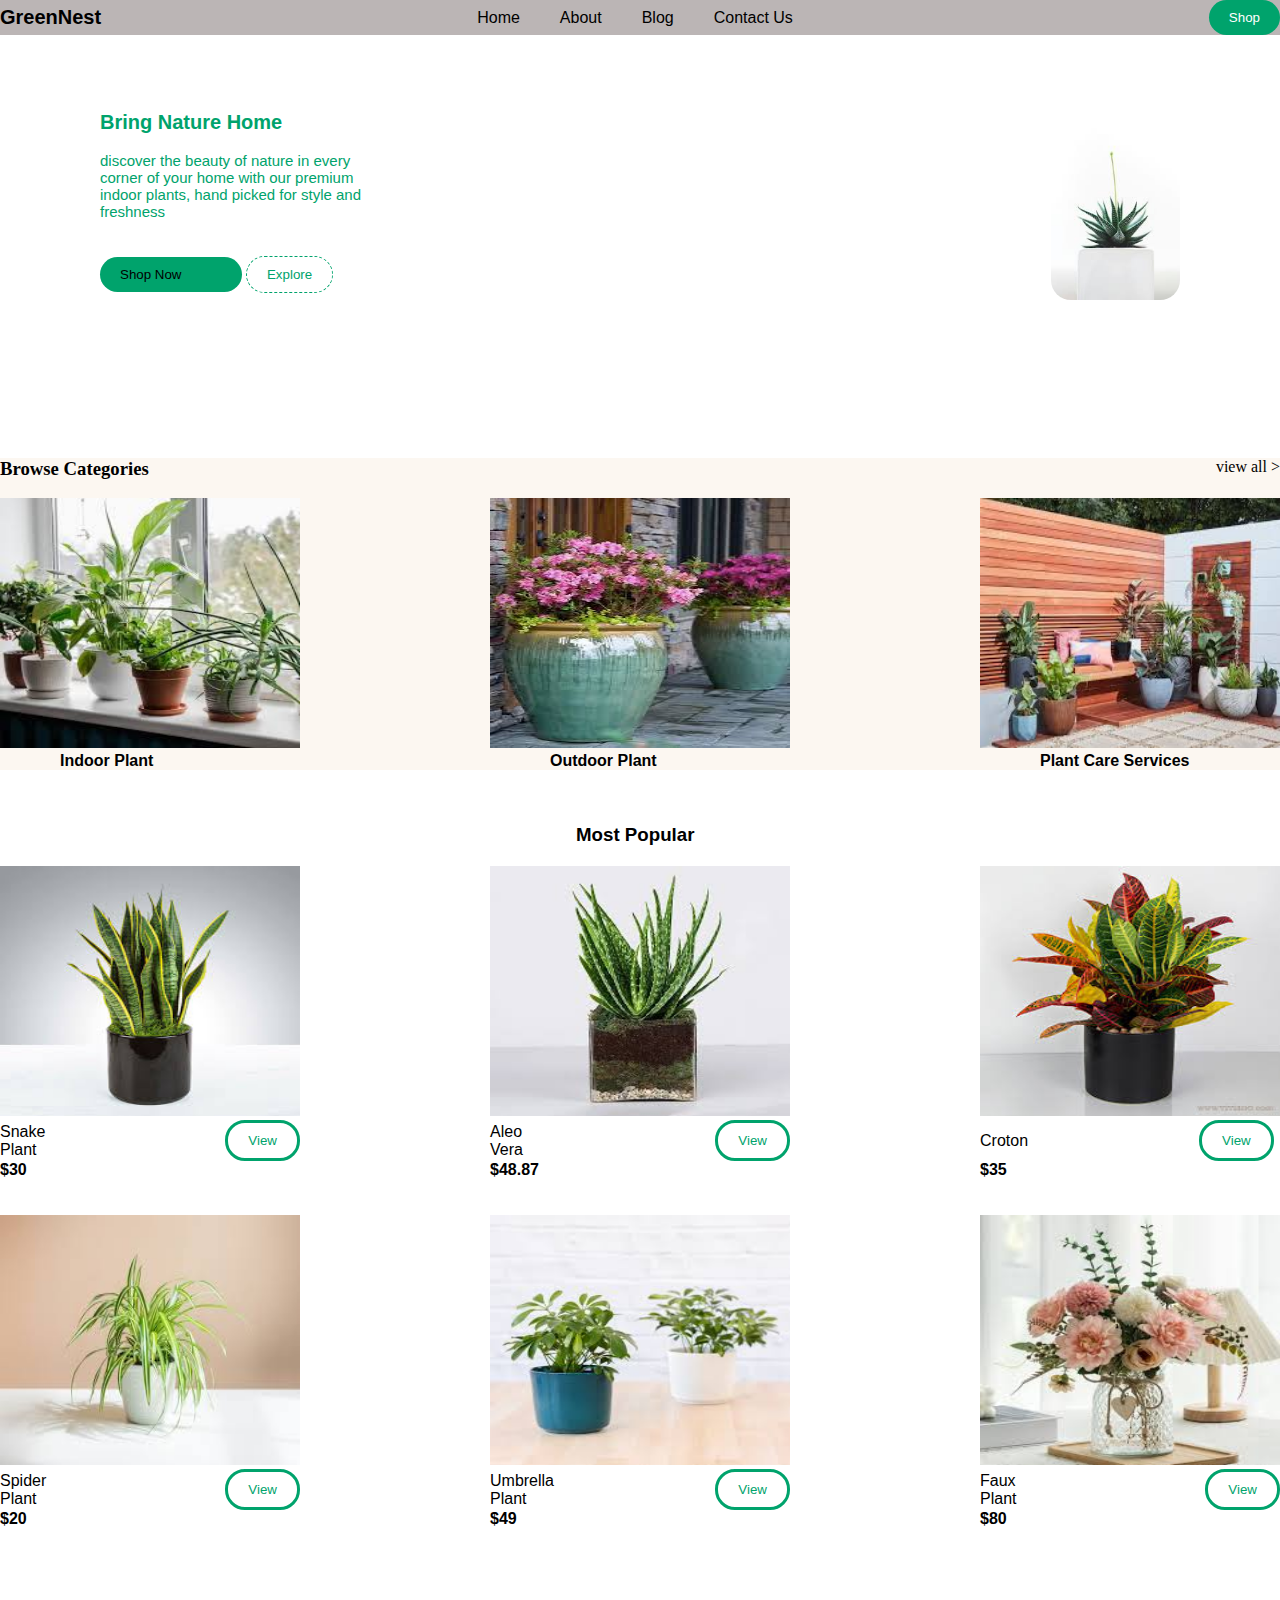
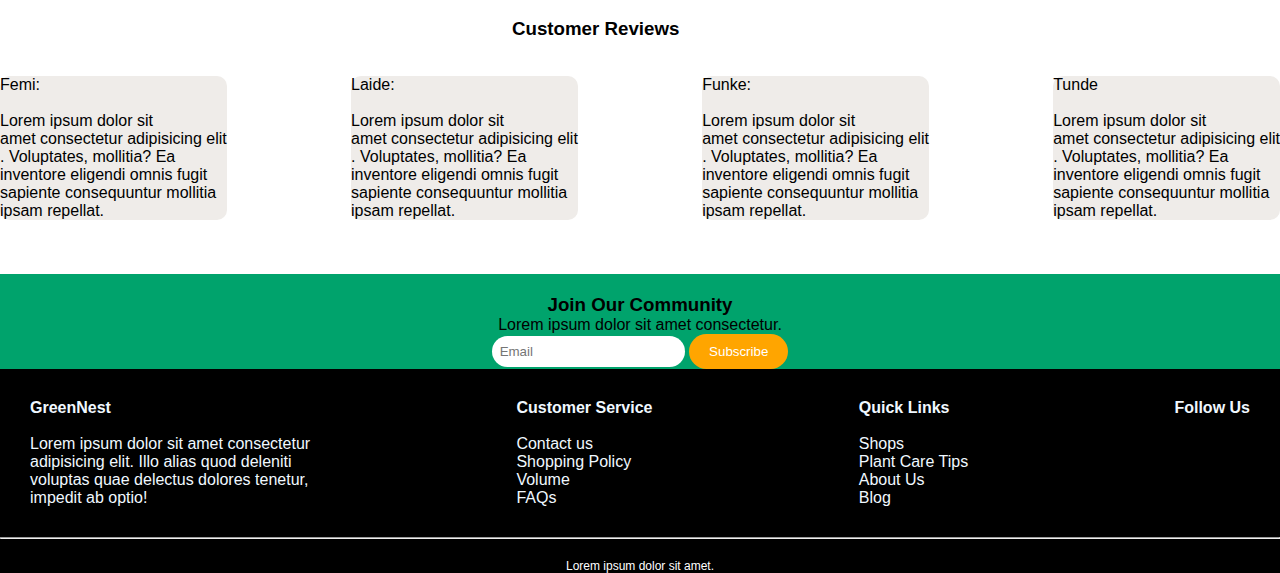
<file: index.html>
<!DOCTYPE html>
<html lang="en">

<head>
  <meta charset="UTF-8" />
  <meta name="viewport" content="width=device-width, initial-scale=1.0" />
  <title>Document</title>
  <link rel="stylesheet" href="styles.css" />
</head>

<body>
  <div class="hero-section-container">
    <div class="navbar">
      <h1>GreenNest</h1>

      <ul>
        <li><a href="">Home</a></li>
        <li><a href="">About</a></li>
        <li><a href="">Blog</a></li>
        <li><a href="">Contact Us</a></li>
      </ul>

      <button>Shop</button>
    </div>
    <div class="hero-section-content">
      <div class="hero-section-left-text">
        <h1>Bring Nature Home</h1>
        <br />
        <p>
          discover the beauty of nature in every <br />
          corner of your home with our premium <br />
          indoor plants, hand picked for style and<br />
          freshness
        </p>
        <br />
        <br />
        <div class="hero-section-left-button">
          <button><a href="https://wa.me/+2348181010186">Shop Now</a></button>
          <button style="
                background-color: transparent;
                color: #00a36c;
                border: 1px dashed #00a36c;
              ">
            Explore
          </button>
        </div>
      </div>

      <div class="hero-section-right">
        <img src="aleovera.jpg" height="200px" />
        <!-- <img src="aleovera.jpg" /> -->
      </div>
    </div>
  </div>
  <br />
  <br />
  <br />
  <div class="section1">
    <div class="section1text">
      <h3>Browse Categories</h3>
      <p>view all ></p>
      
    </div>
    <br>

    <div class="section1-img">
      <div class="section1-content1">
        <img src="indoor.jpg" alt="" height="250px" width="300px" />
        <h4>Indoor Plant</h4>
      </div>
      <div class="section1-content1">
        <img src="outdoor.jpg" alt="" height="250px" width="300px" />
        <h4>Outdoor Plant</h4>
      </div>
      <div class="section1-content1">
        <img src="plantcare.jpg" alt="" height="250px" width="300px" />
        <h4>Plant Care Services</h4>
      </div>
    </div>
  </div>
  <br>
  <br>
  <br>
  <div class="section2">
    <div class="section2text">
      <h3>Most Popular</h4>
    </div>
    <div class="section22">
      <div class="section2-content1">
        <img src="snakeplant.jpg" width="300" height="250">
        <div class="snaketext">
          <p style="padding-right: 50%;">Snake Plant</p>
          <button style=" background-color: transparent; color: #00a36c; border:solid;">View</button>
        </div>
        <h4>$30</h4>
      </div>
      <div class="section2-content1">
        <img src="aleoplant.jpg"  width="300" height="250">
        <div class="snaketext">
          <p style="padding-right: 60%;">Aleo Vera</p>
          <button style=" background-color: transparent; color: #00a36c; border:solid;">View</button>
        </div>
        <h4>$48.87</h4>
      </div>
      <div class="section2-content1">
        <img src="croton.jpg"  width="300" height="250">
        <div class="snaketext">
          <p style="padding-right: 57%;">Croton</p>
          <button style=" background-color: transparent; color: #00a36c; border:solid;">View</button>
        </div>
        <h4>$35</h4>
      </div>
    </div>
  </div>
  <br>
  <br>
  <div class="section3">
    <di>
      <div class="section33">
      <div class="section2-content1">
        <img src="spider.jpg"  width="300" height="250">
        <div class="snaketext">
          <p style="padding-right: 55%;">Spider Plant</p>
          <button style=" background-color: transparent; color: #00a36c; border:solid;">View</button>
        </div>
        <h4>$20</h4>
      </div>
      <div class="section2-content1">
        <img src="umbrellaplant.jpg"  width="300" height="250">
        <div class="snaketext">
          <p style="padding-right: 50%;">Umbrella Plant</p>
          <button style=" background-color: transparent; color: #00a36c; border:solid;">View</button>
        </div>
        <h4>$49</h4>
      </div>
      <div class="section2-content1">
        <img src="faux.jpg"  width="300" height="250">
        <div class="snaketext">
          <p style="padding-right: 60%;">Faux Plant</p>
          <button style=" background-color: transparent; color: #00a36c; border:solid;">View</button>
        </div>
        <h4>$80</h4>
    </div>
  </div>
  <br>
  <br>
  <br>
  <br>
  <br>
  <div class="section4">
    <div class="section4-text">
      <h3>Customer Reviews</h3>
      <br>
      <br>
    </div>
    <div class="section4-img">
       <div class="review">
         <p>Femi: <br> <br> Lorem ipsum dolor sit <br>amet consectetur adipisicing elit<br>. Voluptates, mollitia? Ea <br>inventore eligendi omnis fugit <br> sapiente consequuntur mollitia <br>ipsam repellat.</p>
       </div>    
       <div class="review">
         <p>Laide: <br><br>Lorem ipsum dolor sit <br>amet consectetur adipisicing elit<br>. Voluptates, mollitia? Ea <br>inventore eligendi omnis fugit <br> sapiente consequuntur mollitia <br>ipsam repellat.</p>
       </div>    
       <div class="review">
         <p>Funke:<br><br>Lorem ipsum dolor sit <br>amet consectetur adipisicing elit<br>. Voluptates, mollitia? Ea <br>inventore eligendi omnis fugit <br> sapiente consequuntur mollitia <br>ipsam repellat.</p>
       </div>    
       <div class="review">
         <p>Tunde<br><br>Lorem ipsum dolor sit <br>amet consectetur adipisicing elit<br>. Voluptates, mollitia? Ea <br>inventore eligendi omnis fugit <br> sapiente consequuntur mollitia <br>ipsam repellat.</p>
       </div>         
    </div>
  </div>
  <br>
  <br>
  <br>
  <div class="section5">
    <h3>Join Our Community</h3>
    <p>Lorem ipsum dolor sit amet consectetur.</p>
    <input type="text" placeholder="Email" style="border: none; border-radius: 20px; padding: 8px;">
    <button style="background-color: orange;">Subscribe</button>
  </div>
  <div class="section6">
    <div section6-content>
      <h4>GreenNest</h3>
        <br>
      <p>Lorem ipsum dolor sit amet consectetur <br>adipisicing elit. Illo alias quod deleniti <br>voluptas quae delectus dolores tenetur, <br>impedit ab optio!</p>
    </div>
    <div section6-content>
      <h4>Customer Service</h4>
      <br>
      <p>Contact us <br> Shopping Policy <br> Volume <br> FAQs</b></p>
    </div>
    <div section6-content>
      <h4>Quick Links</h4>
      <br>
      <p> Shops <br> Plant Care Tips <br> About Us <br> Blog</p>
    </div>
    <div section6-content>
      <h4>Follow Us</h4>
      <br>
    </div>
  </div>
  <hr>
  <p class="nil">Lorem ipsum dolor sit amet.</p>
</body>

</html>
</file>
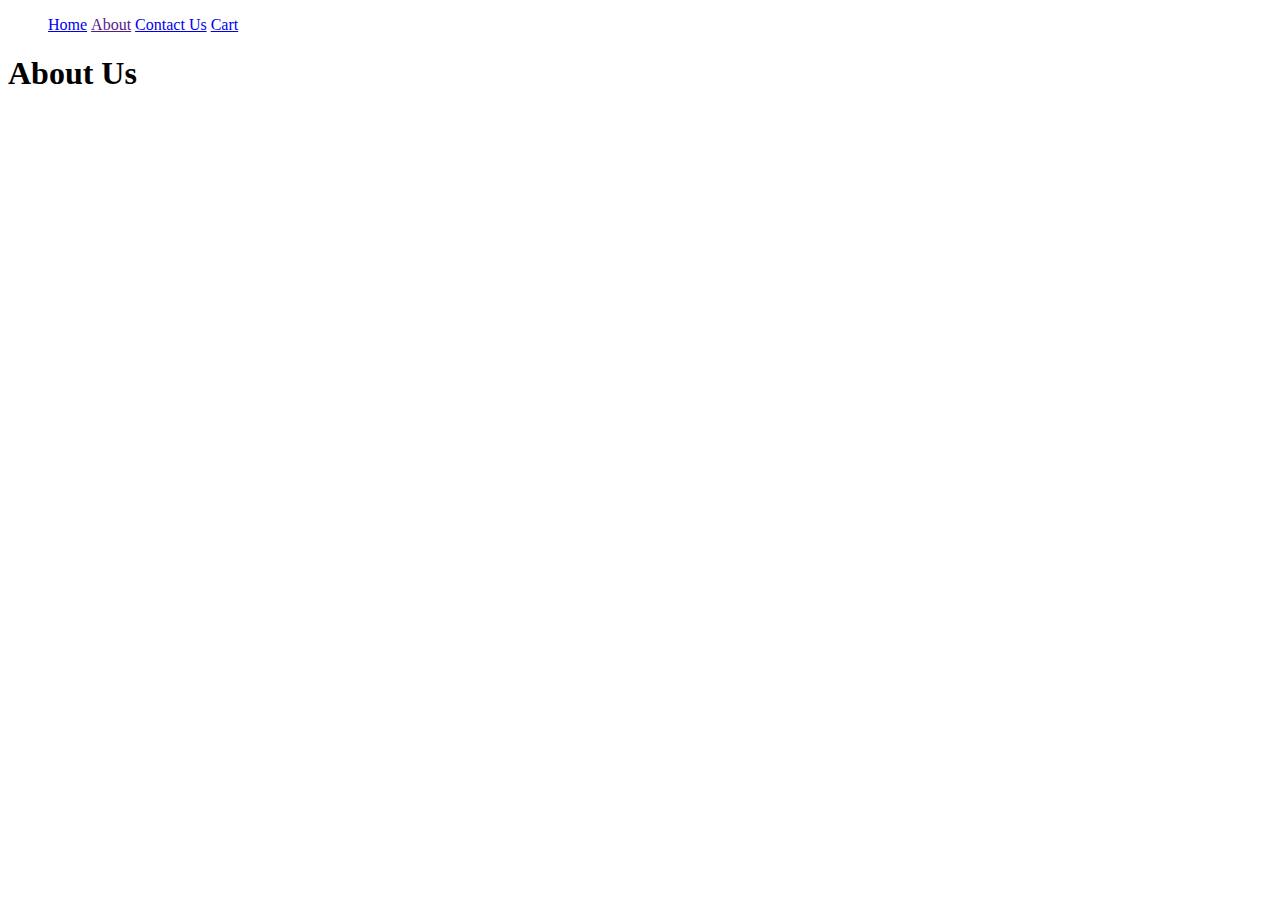
<file: link/about.html>
<!DOCTYPE html>
<html lang="en">
<head>
    <meta charset="UTF-8">
    <meta name="viewport" content="width=device-width, initial-scale=1.0">
    <title>Document</title>
    <style>
       
        li{
            display: inline;
            
        }
    </style>
</head>
<body>
     <ul>
        <li><a href="home.html">Home</a></li>
        <li><a href="">About</a></li>
        <li><a href="contactUs.html">Contact Us</a></li>
        <li><a href="cartpage.html">Cart</a></li>
    </ul>
    <h1>About Us</h1>
</body>
</html>
</file>
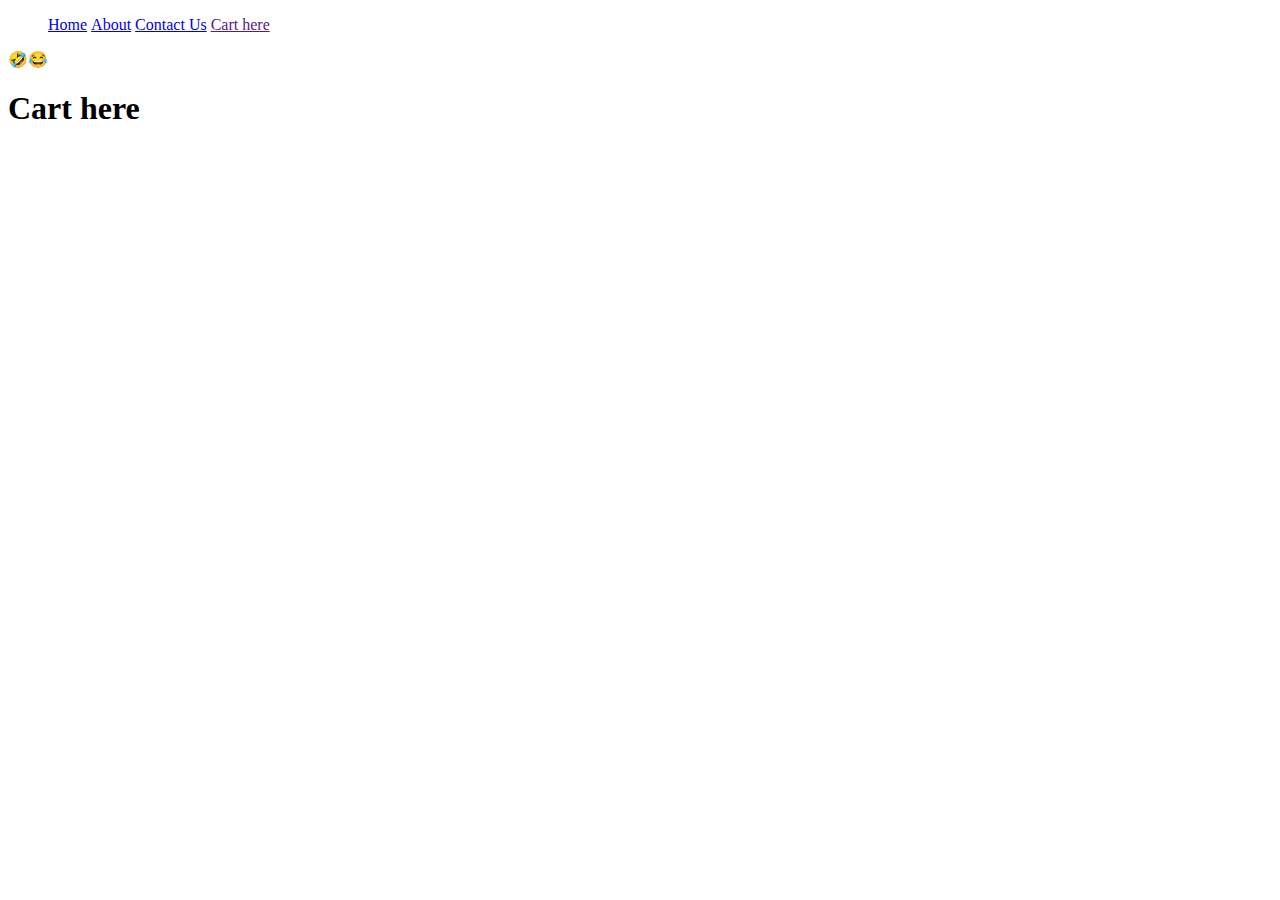
<file: link/cartpage.html>
<!DOCTYPE html>
<html lang="en">
<head>
    <meta charset="UTF-8">
    <meta name="viewport" content="width=device-width, initial-scale=1.0">
    <title>Document</title>
     <style>
       
        li{
            display: inline;
        }
    </style>

</head>
<body>
    
    <ul>
        <li><a href="home.html">Home</a></li>
        <li><a href="about.html">About</a></li>
        <li><a href="contactUs.html">Contact Us</a></li>
        <li><a href="">Cart here</a></li>
    </ul>
    🤣😂<h1>Cart here</h1>
</body>
</html
</file>
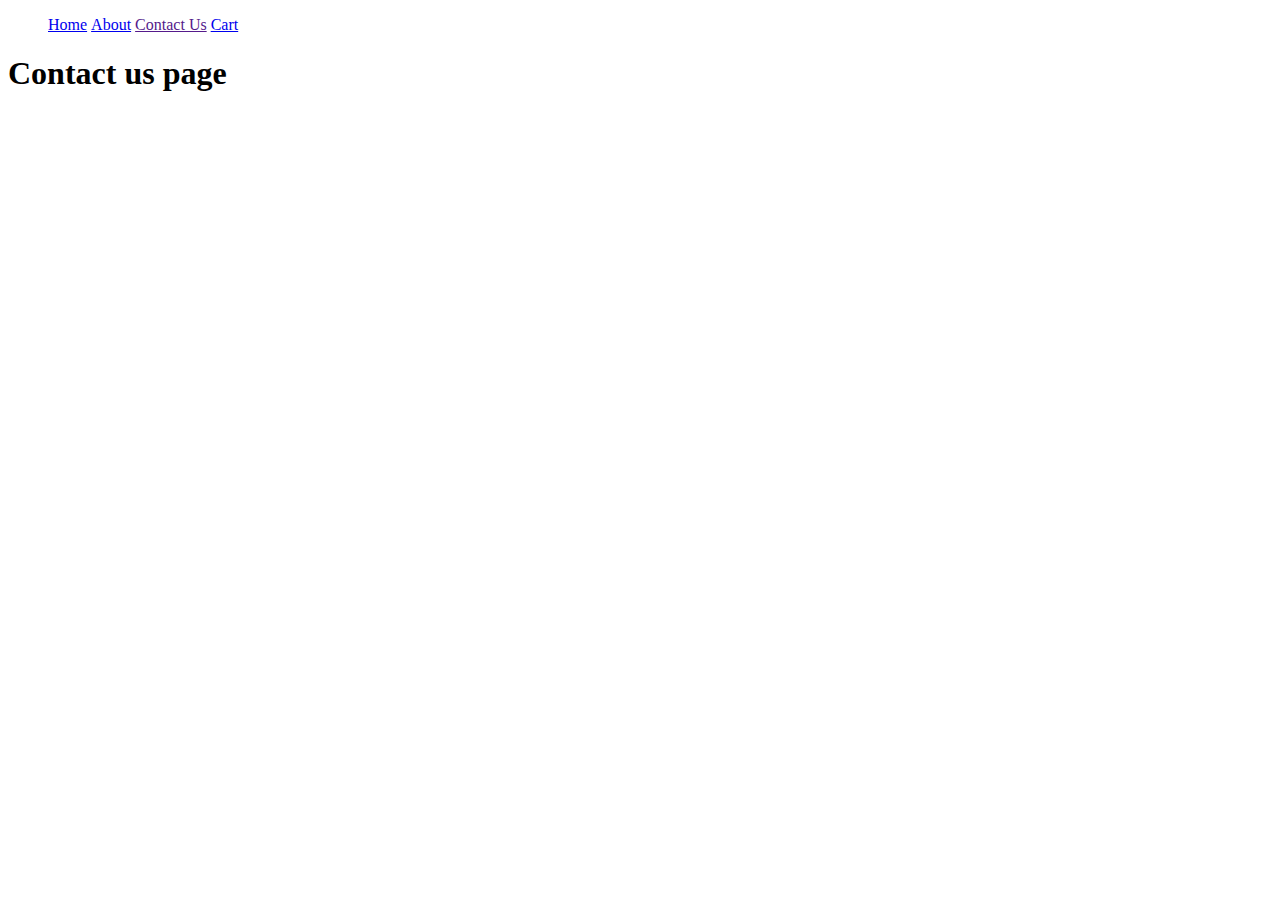
<file: link/contactUs.html>
<!DOCTYPE html>
<html lang="en">
<head>
    <meta charset="UTF-8">
    <meta name="viewport" content="width=device-width, initial-scale=1.0">
    <title>Document</title>
    <style>
       
        li{
            display: inline;
        }
    </style>
</head>
<body>
     <ul>
        <li><a href="home.html">Home</a></li>
        <li><a href="about.html">About</a></li>
        <li><a href="">Contact Us</a></li>
        <li><a href="cartpage.html">Cart</a></li>
    </ul>
    <h1>Contact us page</h1>
</body>
</html>
</file>
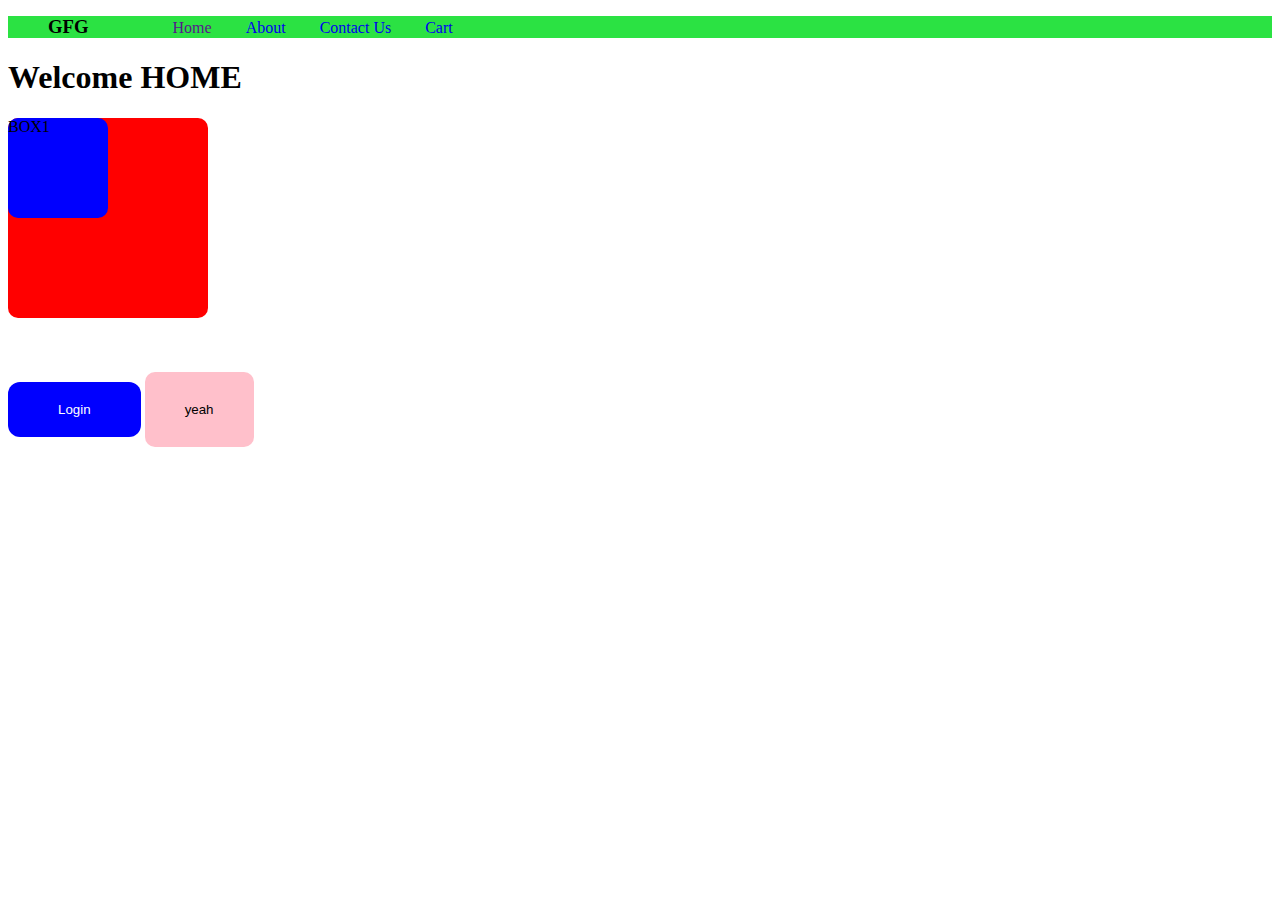
<file: link/home.html>
<!DOCTYPE html>
<html lang="en">
<head>
    <meta charset="UTF-8">
    <meta name="viewport" content="width=device-width, initial-scale=1.0">
    <title>HOME</title>
    <style>
       
        li{
            display: inline;
        }


        a{
            text-decoration: none;
            /* background-color: gray; */
            /* transition: 2s; */
            padding-left: 30px;
        }
        a:hover{
            text-decoration: underline;
            /* background-color: orange; */
            /* transition: 2s; */
        }

        .old{
            background-color: blue;
            border: none;
            padding: 20px 50px;
            color: white;
            transition: 3s;
            border-radius: 12px;
        }

        .old:hover{
            background-color: black;
             transition: 3s;


            
        }



        div{
            background-color: red;
            height: 200px;
            width: 200px;
            border-radius: 10px;
        }
        .saheed{
            background-color: blue;
            width: 100px;
            height: 100px;
        }
        
        .new{
            background-color: pink;
            border: none;
            border-radius: 10px;
            padding: 30px 40px;
        }
         .new:hover{

         }
         ul{
            background-color: rgb(43, 226, 67);
         }

h3{
    display: inline;
    padding-right: 50px;
}
    </style>
</head>
<body>
    <ul>
        <h3>GFG</h3>
        <li><a href="">Home</a></li>
        <li><a href="about.html">About</a></li>
        <li><a href="contactUs.html">Contact Us</a></li>
        <li><a href="cartpage.html">Cart</a></li>
    </ul>
    <h1>Welcome HOME</h1>

    <div>
        <div class="saheed">BOX1</div>
    </div>

    <br><br><br>

    <button class="old">Login</button>

    <button class="new">yeah</button>
</body>
</html>
</file>
<file: styles.css>
*{
    padding: 0;
    margin: 0;
}
body{
    font-family:Verdana, Geneva, Tahoma, sans-serif;
}
.navbar{
    
    display: flex;
    justify-content: space-between;
    align-items: center;
    margin-bottom: 50px;
    position: fixed;
    top: 0;
    left: 0;
    right: 0;
    background-color: rgb(187, 181, 181);
    z-index: 1000;
   

    h1{
        font-size: 20px;
    }
}

ul{
    display: flex;
    
}
li{
    display: flex;
    
}
a{
    margin-right: 40px;
    text-decoration: none;
    color: black;
}
button{
    color: white;
    background-color: #00A36C;
    border: none;
    padding: 10px 20px; 
    border-radius: 20px;

}

.hero-section-content{
    display: flex;
    justify-content: space-between;
    align-items: center;
    background-image: url('https://t3.ftcdn.net/jpg/05/76/17/88/360_F_576178802_eoj6WA8ZNlQ8HpcZHdmazfdZO7rTq2i6.jpg');
    padding: 100px;
   
}

.hero-section-left-text{

    color: #00A36C;

    h1{
        font-size: 20px;
    }
    p{
        font-size: 15px;

    }
}

.hero-section-right{

    img{
         border-radius: 20px;
    }
}
.section1{
    background-color: rgb(252, 247, 241);
}


.section1-img{
    display: flex;
    justify-content: space-between;
    

   
}

.section1-content1{

    h4{
        padding-left: 60px;
    
    }
    
}
.section1text{
    display: flex;
    justify-content: space-between;
    font-family: Cambria, Cochin, Georgia, Times, 'Times New Roman', serif;
    

}
.section22{
    display: flex;
    justify-content: space-between;
}
.section2text{
    padding-left: 45%;
    padding-bottom: 20px;
}


.snaketext{
    display: flex;
    align-items: center;
}
.section33{
    display: flex;
    justify-content: space-between;
}
.section4-text{
    padding-left: 40%;
}
.section4-img{
    display: flex;
    justify-content: space-between;
}
.review{
    box-shadow: 100px; 
    border-radius: 10px;
    background-color: rgb(239, 236, 233);
}
.section5{
    background-color: #00A36C;
    text-align: center;
    h3{
        padding-top: 20px;
    }
}
.section6{
    background-color: black;
    display: flex;
    justify-content: space-between;
    color: aliceblue;
    padding: 30px;
}
.nil{
    text-align: center;
    padding-top: 20px;
    font-size: 12px;
    background-color: black;
    color: white;
}
</file>
